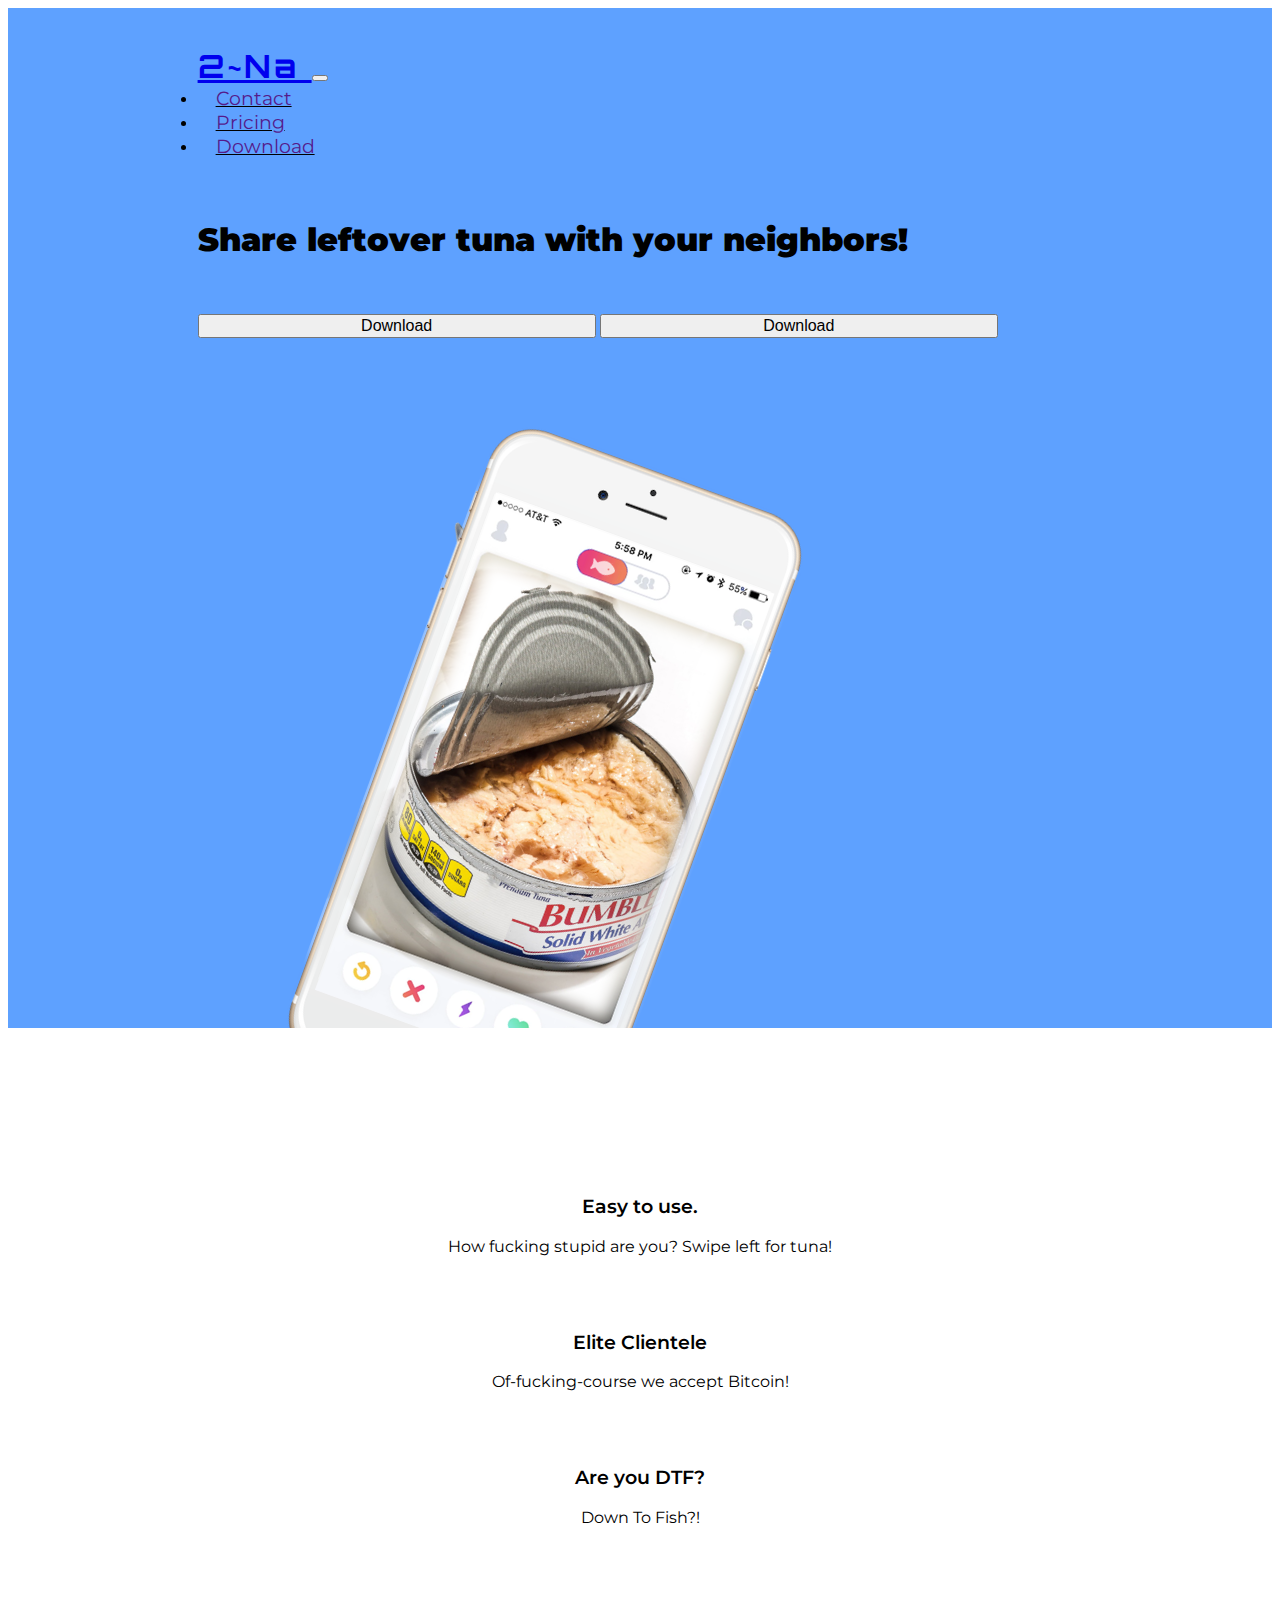
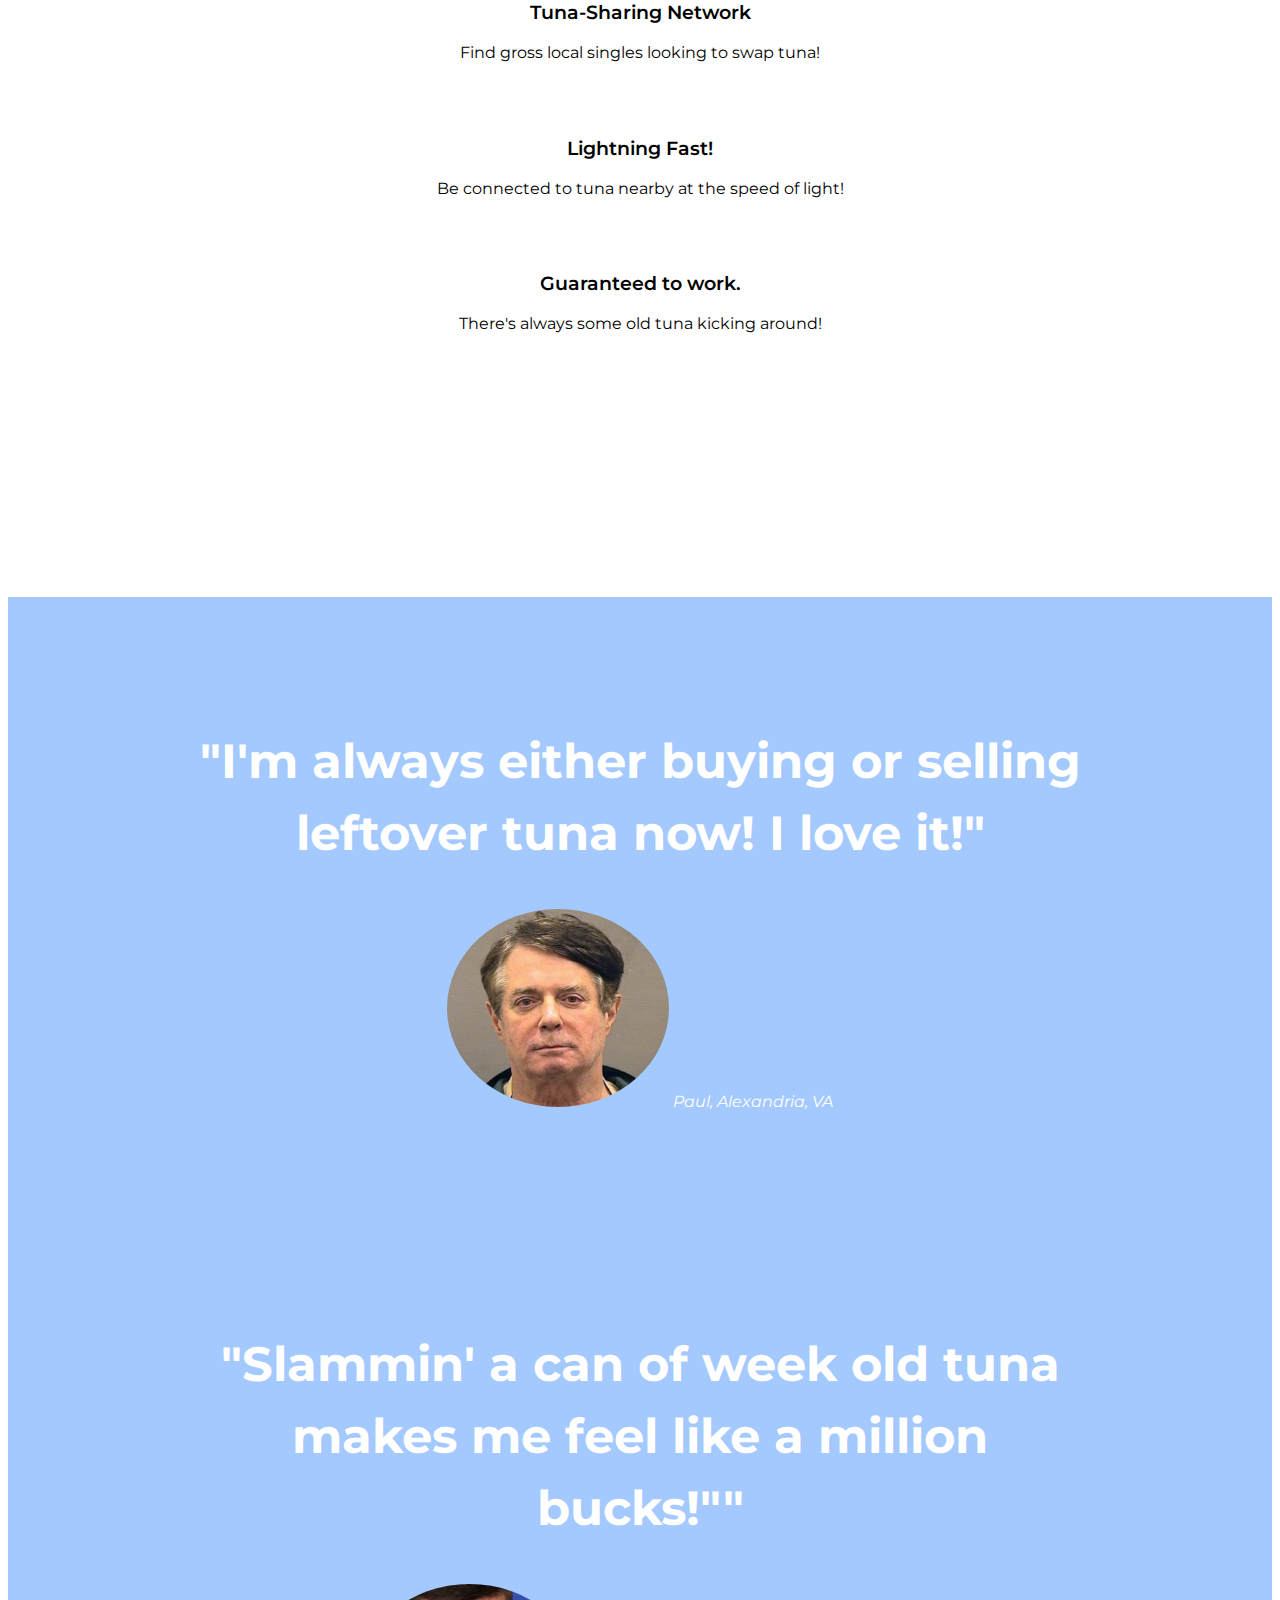
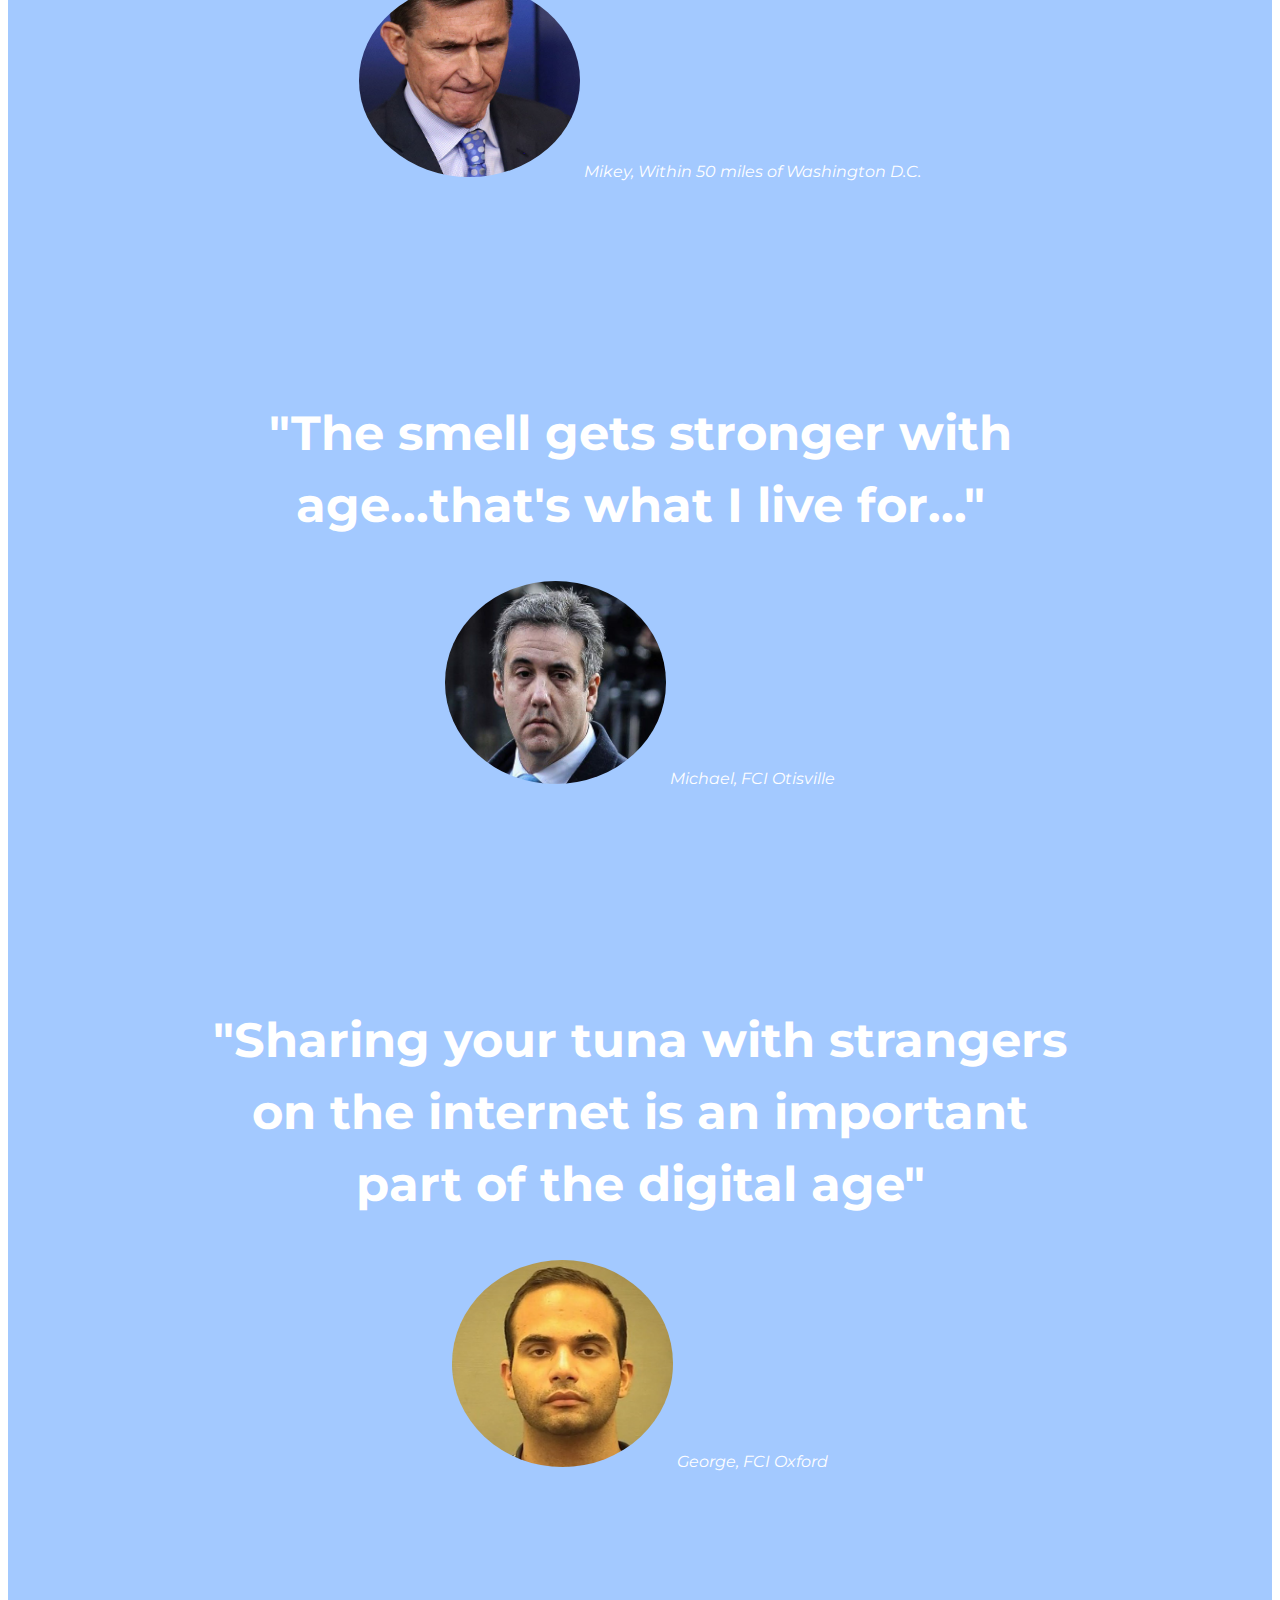
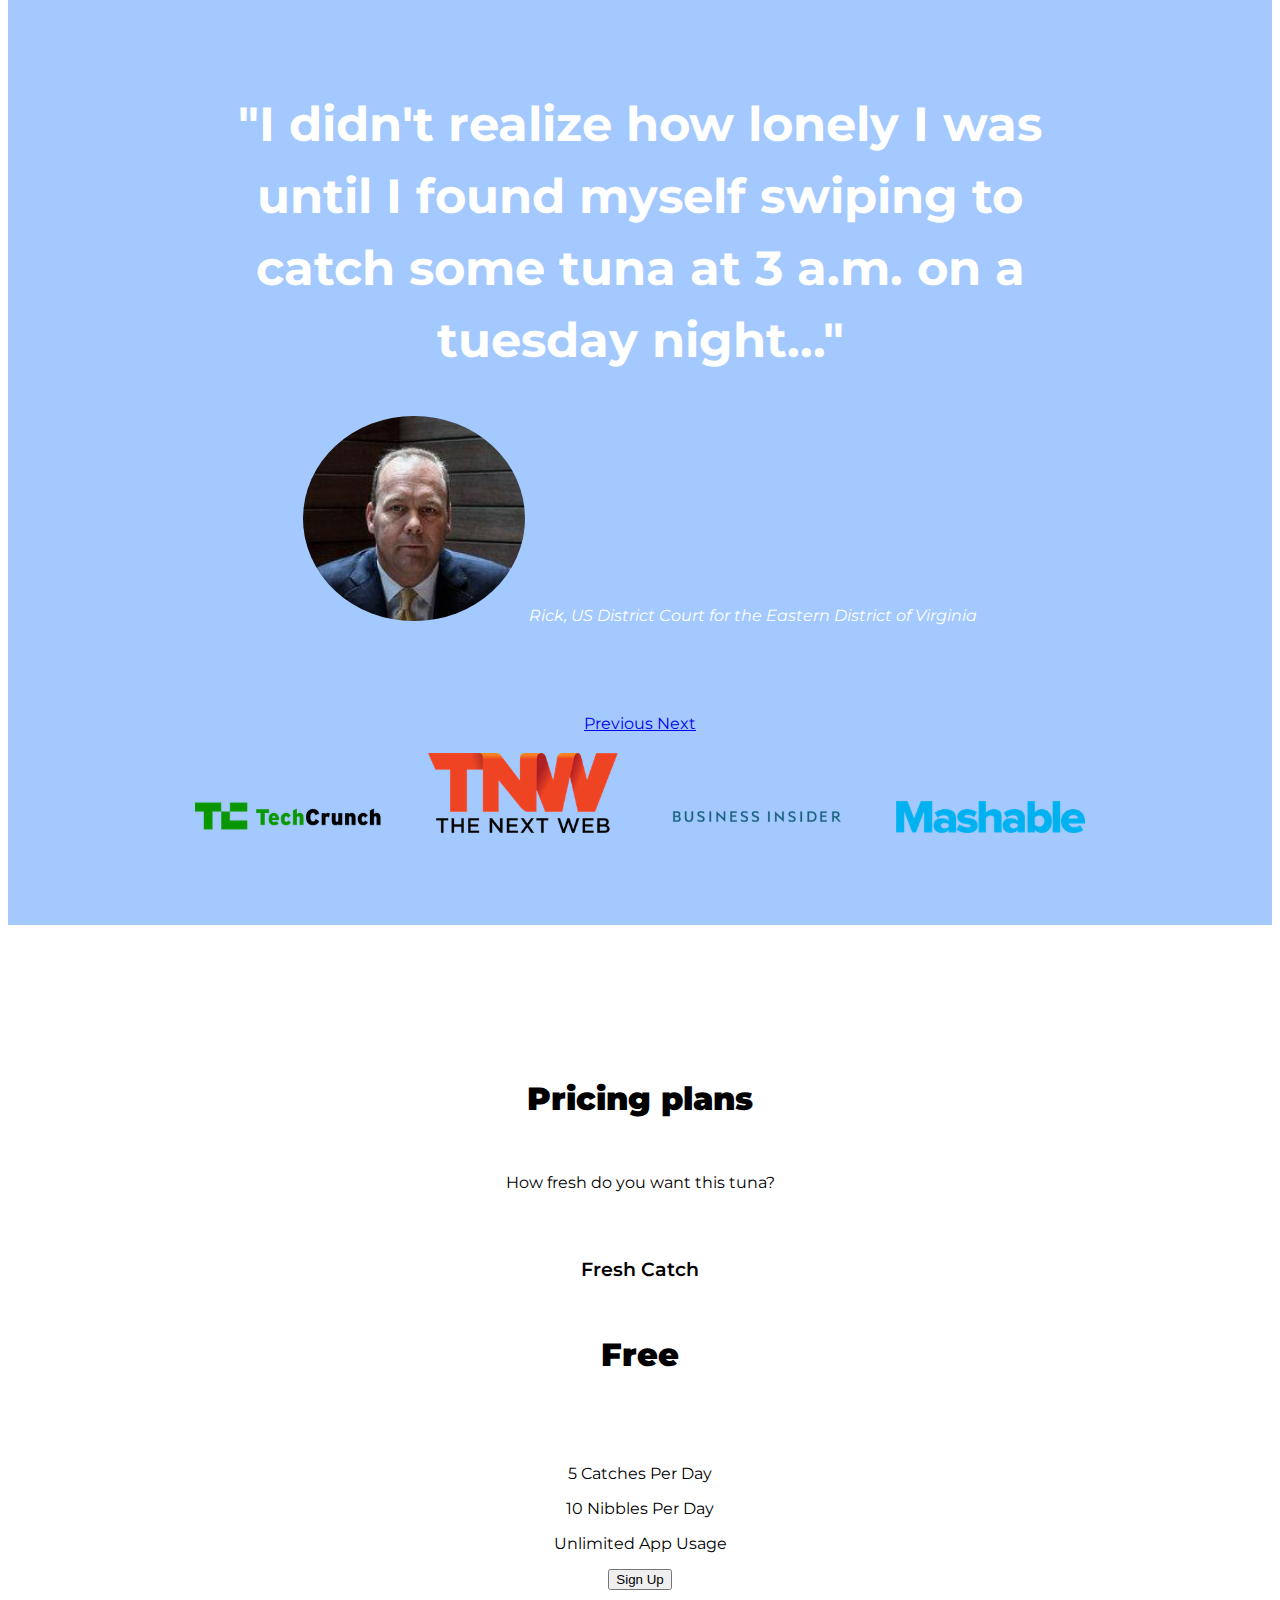
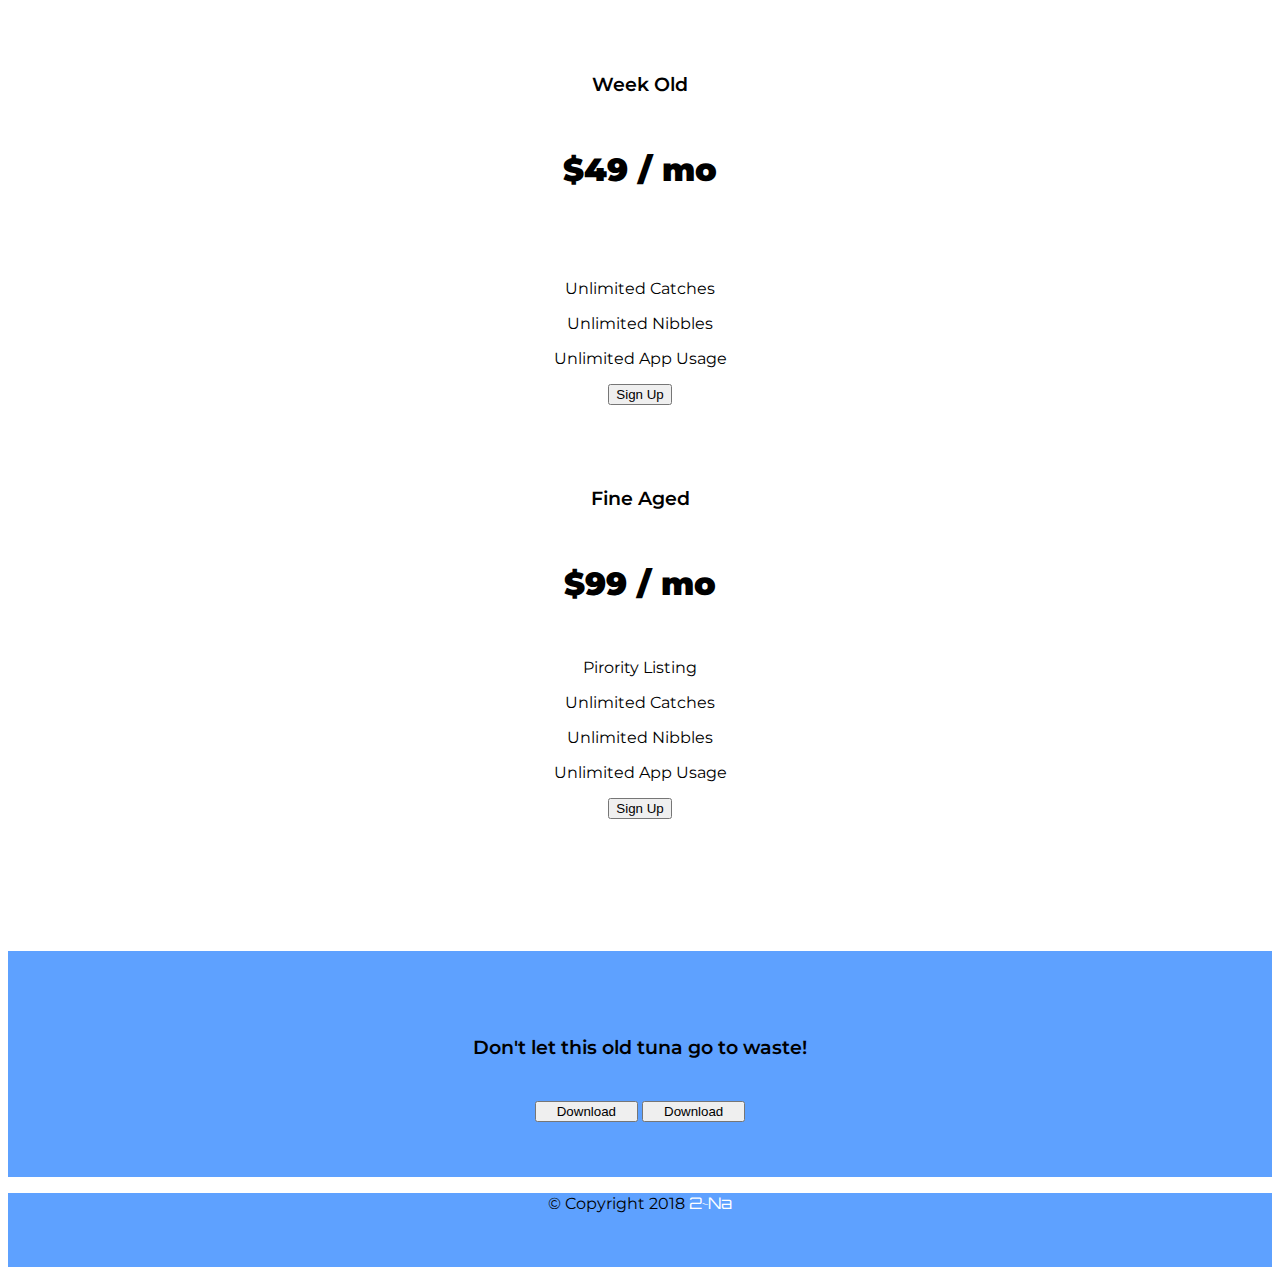
<file: index.html>
<!doctype html>
<html lang="en">

<head>
  <!-- Required meta tags -->
  <meta charset="utf-8">
  <meta name="viewport" content="width=device-width, initial-scale=1, shrink-to-fit=no">

  <!-- Optional JavaScript -->
  <!-- jQuery first, then Popper.js, then Bootstrap JS -->
  <script src="https://code.jquery.com/jquery-3.3.1.slim.min.js" integrity="sha384-q8i/X+965DzO0rT7abK41JStQIAqVgRVzpbzo5smXKp4YfRvH+8abtTE1Pi6jizo" crossorigin="anonymous"></script>
  <script src="https://cdnjs.cloudflare.com/ajax/libs/popper.js/1.14.3/umd/popper.min.js" integrity="sha384-ZMP7rVo3mIykV+2+9J3UJ46jBk0WLaUAdn689aCwoqbBJiSnjAK/l8WvCWPIPm49" crossorigin="anonymous"></script>
  <script src="https://stackpath.bootstrapcdn.com/bootstrap/4.1.3/js/bootstrap.min.js" integrity="sha384-ChfqqxuZUCnJSK3+MXmPNIyE6ZbWh2IMqE241rYiqJxyMiZ6OW/JmZQ5stwEULTy" crossorigin="anonymous"></script>

  <!-- Bootstrap CSS -->
  <link rel="stylesheet" href="https://stackpath.bootstrapcdn.com/bootstrap/4.1.3/css/bootstrap.min.css" integrity="sha384-MCw98/SFnGE8fJT3GXwEOngsV7Zt27NXFoaoApmYm81iuXoPkFOJwJ8ERdknLPMO" crossorigin="anonymous">

  <!-- google fonts -->
  <link href="https://fonts.googleapis.com/css?family=Montserrat:400,500,600,900|Orbitron" rel="stylesheet">
  <!-- fontawesome for the icons -->
  <link rel="stylesheet" href="https://use.fontawesome.com/releases/v5.6.1/css/all.css" integrity="sha384-gfdkjb5BdAXd+lj+gudLWI+BXq4IuLW5IT+brZEZsLFm++aCMlF1V92rMkPaX4PP" crossorigin="anonymous">
  <!-- my css file -->
  <link rel="stylesheet" href="css/styles.css">


  <title>2Na</title>
</head>

<body>
  <section id="title">
    <div class="container-fluid">
      <nav class="navbar navbar-expand-lg navbar-dark">
        <a class="navbar-brand" href="notreal.html">2~Na <i class="logo fas fa-fish"></i></a>
        <button class="navbar-toggler" type="button" data-toggle="collapse" data-target="#navbarSupportedContent" aria-controls="navbarSupportedContent" aria-expanded="false" aria-label="Toggle navigation">
          <span class="navbar-toggler-icon"></span>
        </button>
        <div class="collapse navbar-collapse" id="navbarSupportedContent">

          <u class="navbar-nav ml-auto">
            <li class="nav-item">
              <a class="link nav-link" href="">Contact</a class="nav-link">
            </li>
            <li class="nav-item">
              <a class="link nav-link" href="">Pricing</a class="nav-link">
            </li>
            <li class="nav-item">
              <a class="link nav-link" href="">Download</a class="nav-link">
            </li>
          </u>
        </div>
      </nav>

      <div class="row">
        <div class="bottom-safe col-lg-6 col-md-12">
          <h1>Share leftover tuna with your neighbors!</h1>
          <button type="button" class="dwnldbtn btn btn-outline-light btn-lg"><i class="fab fa-apple "></i> Download</button>
          <button type="button" class="dwnldbtn btn btn-outline-dark btn-lg"><i class="fab fa-android "></i> Download</button>
        </div>
        <div class="parent col-lg-6 col-md-12">
          <div class="child">
            <img class="iphone" src="images/iphone6.png" alt="iphone-mockup">
            <img class="tuna-peak" src="images/tunafish.png" alt="just a lil tuna peakin out" />
          </div>
        </div>
      </div>
    </div>
  </section>


  <!-- Features -->
  <section id="features">
    <div class="features-container row container-fluid">
      <div class="features col-lg-4 col-md-12">
        <i class="icons fas fa-fish"></i>
        <h3>Easy to use.</h3>
        <p>How fucking stupid are you? Swipe left for tuna!</p>
      </div>
      <div class="features col-lg-4 col-md-12">
        <i class="icons fab fa-bitcoin"></i>
        <h3>Elite Clientele</h3>
        <p>Of-fucking-course we accept Bitcoin!</p>
      </div>
      <div class="features col-lg-4 col-md-12">
        <i class="icons fas fa-dumpster-fire"></i>
        <h3>Are you DTF?</h3>
        <p>Down To Fish?!</p>
      </div>
      <div class="features col-lg-4 col-md-12">
        <i class="icons fas fa-map-marked-alt"></i>
        <h3>Tuna-Sharing Network</h3>
        <p>Find gross local singles looking to swap tuna!</p>
      </div>
      <div class="features col-lg-4 col-md-12">
        <i class="icons fas fa-bolt"></i>
        <h3>Lightning Fast!</h3>
        <p>Be connected to tuna nearby at the speed of light!</p>
      </div>
      <div class="features col-lg-4 col-md-12">
        <i class="icons fas fa-biohazard"></i>
        <h3>Guaranteed to work.</h3>
        <p>There's always some old tuna kicking around!</p>
      </div>
    </div>
  </section>


  <!-- Testimonials -->

  <section id="testimonials">
    <div id="carouselExampleIndicators" class="carousel slide" data-ride="carousel" data-interval="5000">
      <div class="carousel-inner">
        <div class="carousel-item active">
          <h2>"I'm always either buying or selling leftover tuna now! I love it!"</h2>
          <img class="testimonial-image" src="images/manafort.png" alt="paul manafort">
          <em style="color:white;">Paul, Alexandria, VA</em>
        </div>
        <div class="carousel-item">
          <h2 class="testimonial-text">"Slammin' a can of week old tuna makes me feel like a million bucks!""</h2>
          <img class="testimonial-image" src="images/Michael-Flynn.jpg" alt="Mikey flynn">
          <em style="color:white;">Mikey, Within 50 miles of Washington D.C.</em>
        </div>
        <div class="carousel-item">
          <h2>"The smell gets stronger with age...that's what I live for..."</h2>
          <img class="testimonial-image" src="images/michael.jpg" alt="michael cohen">
          <em style="color:white;">Michael, FCI Otisville</em>
        </div>
        <div class="carousel-item">
          <h2>"Sharing your tuna with strangers on the internet is an important part of the digital age"</h2>
          <img class="testimonial-image" src="images/papadopoulos_1.png" alt="George Papadopolous">
          <em style="color:white;">George, FCI Oxford</em>
        </div>
        <div class="carousel-item">
          <h2>"I didn't realize how lonely I was until I found myself swiping to catch some tuna at 3 a.m. on a tuesday night..."</h2>
          <img class="testimonial-image" src="images/rick-gates.jpg" alt="rick gates">
          <em style="color:white;">Rick, US District Court for the Eastern District of Virginia</em>
        </div>
      </div>
      <a class="carousel-control-prev" href="#carouselExampleIndicators" role="button" data-slide="prev">
        <span class="carousel-control-prev-icon" aria-hidden="true"></span>
        <span class="sr-only">Previous</span>
      </a>
      <a class="carousel-control-next" href="#carouselExampleIndicators" role="button" data-slide="next">
        <span class="carousel-control-next-icon" aria-hidden="true"></span>
        <span class="sr-only">Next</span>
      </a>
    </div>

  </section>


  <!-- Press -->

  <section id="press">
    <img class="press-logo" src="images/TechCrunch.png" alt="tc-logo">
    <img class="press-logo" src="images/tnw.png" alt="tnw-logo">
    <img class="press-logo" src="images/bizinsider.png" alt="biz-insider-logo">
    <img class="press-logo" src="images/mashable.png" alt="mashable-logo">

  </section>


  <!-- Pricing -->

  <section id="pricing">

    <h1>Pricing plans</h1>
    <p>How fresh do you want this tuna?</p>

    <!-- <div class="card-deck"> -->
    <div class="row">
      <div class="pricing-column col-lg-4 col-md-6 col-sm-12">
        <div class="card">
          <div class="card-header text-white bg-dark">
            <h3>Fresh Catch</h3>
          </div>
          <div class="card-body">
            <h1>Free</h1>
            <br>
            <p>5 Catches Per Day</p>
            <p>10 Nibbles Per Day</p>
            <p>Unlimited App Usage</p>
            <button type="button" class="btn btn-block btn-outline-dark">Sign Up</button>
          </div>
        </div>
      </div>
      <div class="pricing-column col-lg-4 col-md-6 col-sm-12">
        <div class="card">
          <div class="card-header text-white bg-dark">
            <h3>Week Old</h3>
          </div>
          <div class="card-body">
            <h1>$49 / mo</h1>
            <br>
            <p>Unlimited Catches</p>
            <p>Unlimited Nibbles</p>
            <p>Unlimited App Usage</p>
            <button type="button" class="btn btn-block btn-dark">Sign Up</button>
          </div>
        </div>
      </div>
      <div class="pricing-column col-lg-4 col-md-12">
        <div class="card">
          <div class="card-header text-white bg-dark">
            <h3>Fine Aged</h3>
          </div>
          <div class="card-body">
            <h1>$99 / mo</h1>
            <p>Pirority Listing</p>
            <p>Unlimited Catches</p>
            <p>Unlimited Nibbles</p>
            <p>Unlimited App Usage</p>
            <button type="button" class="btn btn-block btn-dark">Sign Up</button>
          </div>
        </div>
      </div>
    </div>
    <!-- </div> -->
  </section>


  <!-- Call to Action -->

  <section id="cta">

    <h3 class="cta">Don't let this old tuna go to waste!</h3>
    <button type="button" class="footer-btn btn btn-outline-light btn-md"><i class="fab fa-apple "></i> Download</button>
    <button type="button" class="footer-btn btn btn-outline-dark btn-md"><i class="fab fa-android "></i> Download</button>

  </section>


  <!-- Footer -->

  <footer id="footer">

    <p>© Copyright 2018 <span style="color: white; font-family: 'Orbitron', sans-serif;"> 2~Na <i class="logo fas fa-fish"></i></span></p>

  </footer>



</body>

</html>
</file>
<file: css/styles.css>
#title{
  background-color: #5EA1FF;
  padding-bottom: 50px;
}
#features{
  padding-top:100px;
  background-color: white;
  position:relative;
  bottom:200px;
  z-index: 2;
}
#testimonials{
    text-align: center;
    background-color: #A3C9FF;
}
#press{
  background-color:#A3C9FF;
  text-align: center;
  padding-bottom: 3%;
}
#pricing{
  padding: 100px;
  text-align: center;
}
#cta{
  background-color: #5EA1FF;
  padding-bottom: 50px;
  text-align: center;
  padding-top: 50px;
  line-height: 2;
}
#footer{
  background-color: #5EA1FF;
  text-align: center;
  padding-bottom: 3%;
}
body{

  font-family: 'Montserrat', sans-serif;
}
h1{
  font-family: 'Montserrat', sans-serif;
  line-height: 1.5;
  font-size:2rem;
  margin: 50px auto 50px auto;
  font-weight:900;
}
h2{
  font-size: 3rem;
  font-family: 'Montserrat', sans-serif;
  line-height:1.5;
  color: white;
}
h3{
  font-family: 'Montserrat', sans-serif;
  font-weight: 600;

}
/* font-family: 'Ubuntu', sans-serif;
font-family: 'Montserrat', sans-serif; */
.bottom-safe{

}
.container-fluid{
  padding: 3% 15%
}
.carousel-item{
  padding: 7% 15%;
}
.dwnldbtn{
  width: 45%;
  font-size: 1rem;
  text-align: center;
  padding:1px 20px 1px;
}
.parent{
  text-align: center;
  position:relative;
  top: 50px;
  left: 100px;
  width:70%;

}

.child{
  position:relative;
  margin: 10%;
  width:60%;
}
.iphone{
  position: relative;
  /* top: 50px;
  left: 100px; */
  transform: rotate(20deg);
  width:90%;
  z-index: 1;
}
.tuna-peak{
  position:absolute;
  top: 50px;
  left: 105px;
  transform: rotate(-35deg);
  width:30%;
  z-index: 0;
  animation-name: peak;
  animation-duration: 4s;
  animation-iteration-count: infinite;
  animation-direction: alternate-reverse;
}
@keyframes peak {
    from{
      margin-left:-115px;
    }
    to{
      margin-left:-10;
    }
}
@keyframes peak-mobile {
    from{
      margin-left:-70px;
    }
    to{
      margin-left:0;
    }
}

.navbar{
  font-weight: 400;
  text-decoration: none;
  padding:0 0 .5rem;
}
.link{
    text-decoration: none;
}
.navbar-brand{
    font-size:2rem;
    font-family: 'Orbitron', sans-serif;
    font-weight: bold;
    letter-spacing: 3px;
}
.nav-item{
    text-decoration: none;
  padding:0 18px;
}
.nav-link{
  text-decoration: none;
  font-size: 1.2rem;
}
.features{
  text-align: center;
  padding: 20px 50px 20px;
}
.features-container{
  padding: 28px 50px 28px;
}

.icons{
  color:#5EA1FF;
  font-size: 3rem;
}
.icons:hover{
  transform:scale(2, 2);
  margin: 30px;
  color: #FF2244;
}
.testimonial-image{
  border-radius: 100%;
  width:25%;
}
.press-logo{
  width:15%;
  margin: 20px 20px 50px;
}
.logo{
  color:white;
}
.logo:hover{
  transform:scale(2, 2);
  margin: 30px;
  color: #FF2244;
}

.pricing-column{
  padding:3% 2%;
}
.cta{
  line-height: 3;
}
 .footer-btn{
   padding: 1px 20px 1px;
 }

@media (max-width:767px){
  .child{
    position:static;
  }
}
@media (max-width:630px){
  #features{
    z-index: 0;
    position:relative;
    bottom:0;
  }
  h2{font-size: 2rem;}
  .tuna-peak{
    width:23%;
    left:80px;
    animation-name: peak-mobile;
  }
  .dwnldbtn{
    width: 60%;
    margin: 10px 0 10px;
    font-size: 1rem;
  }

}
</file>
